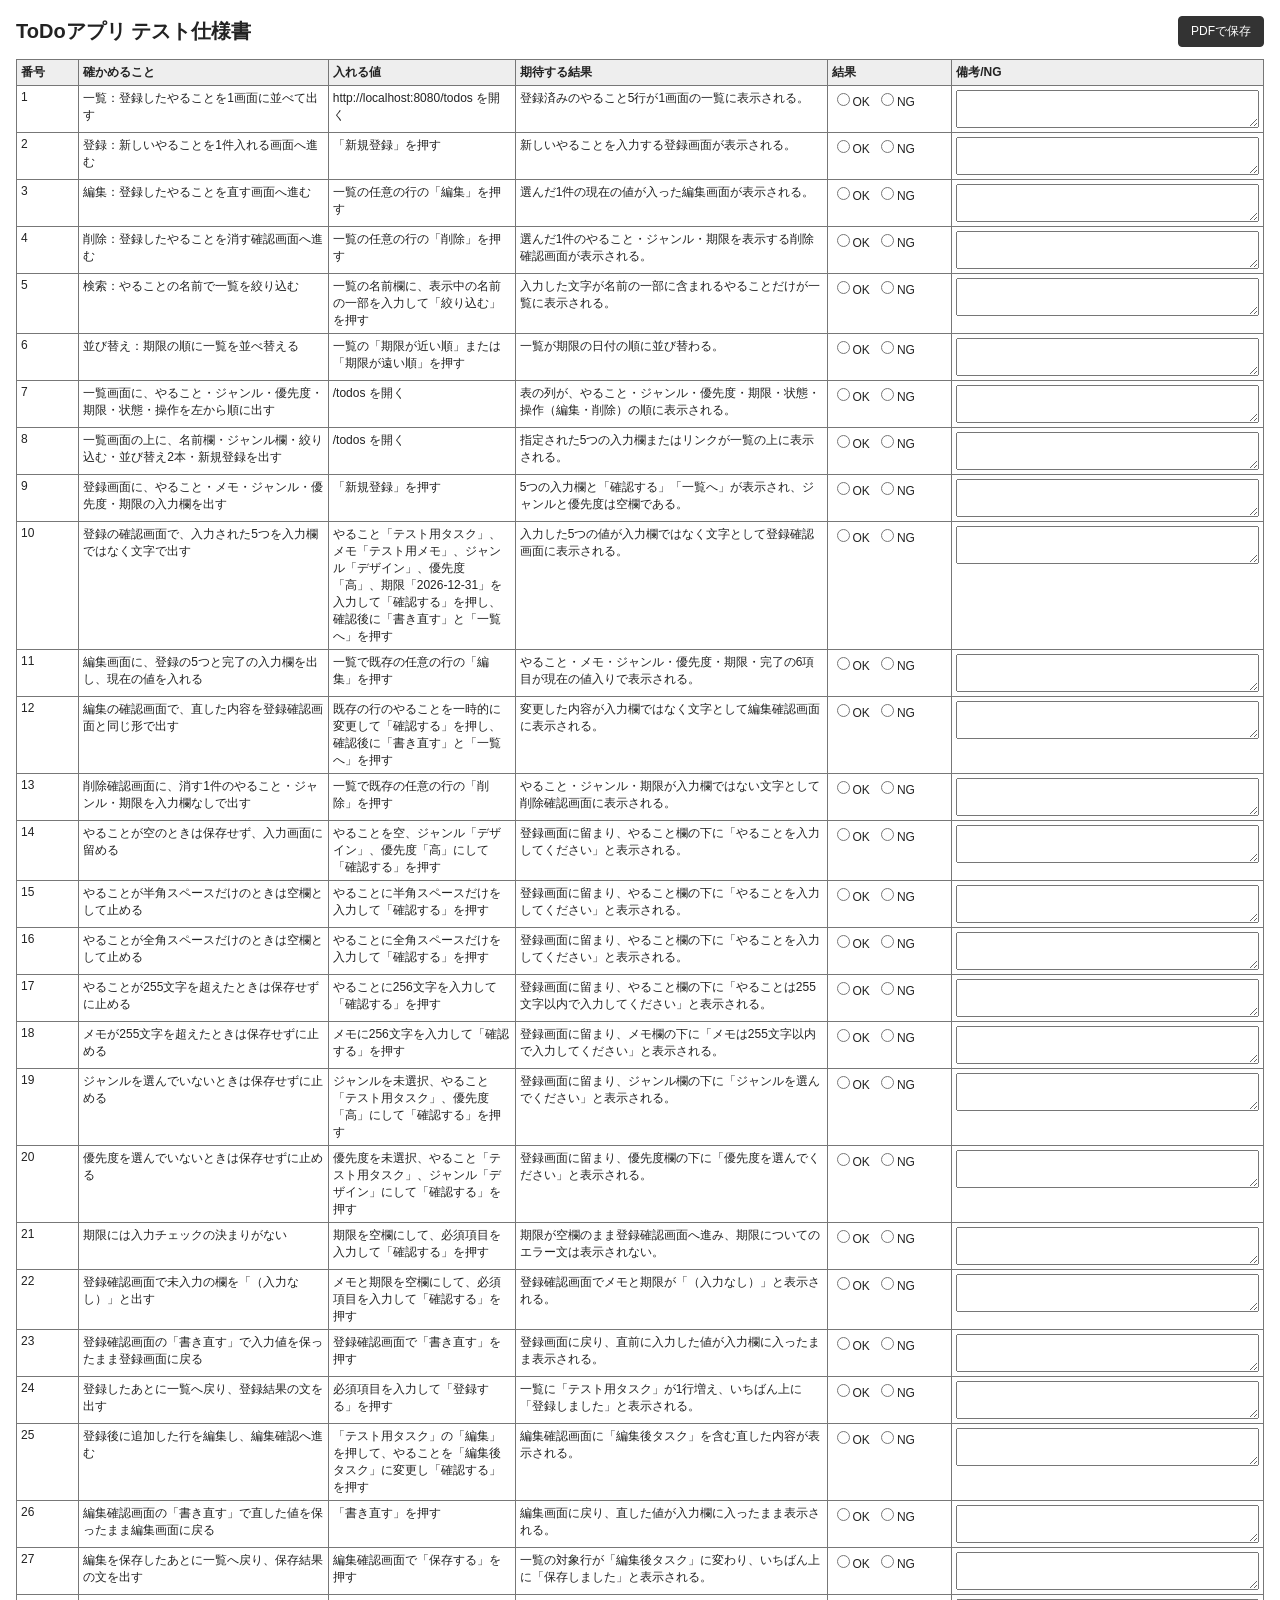
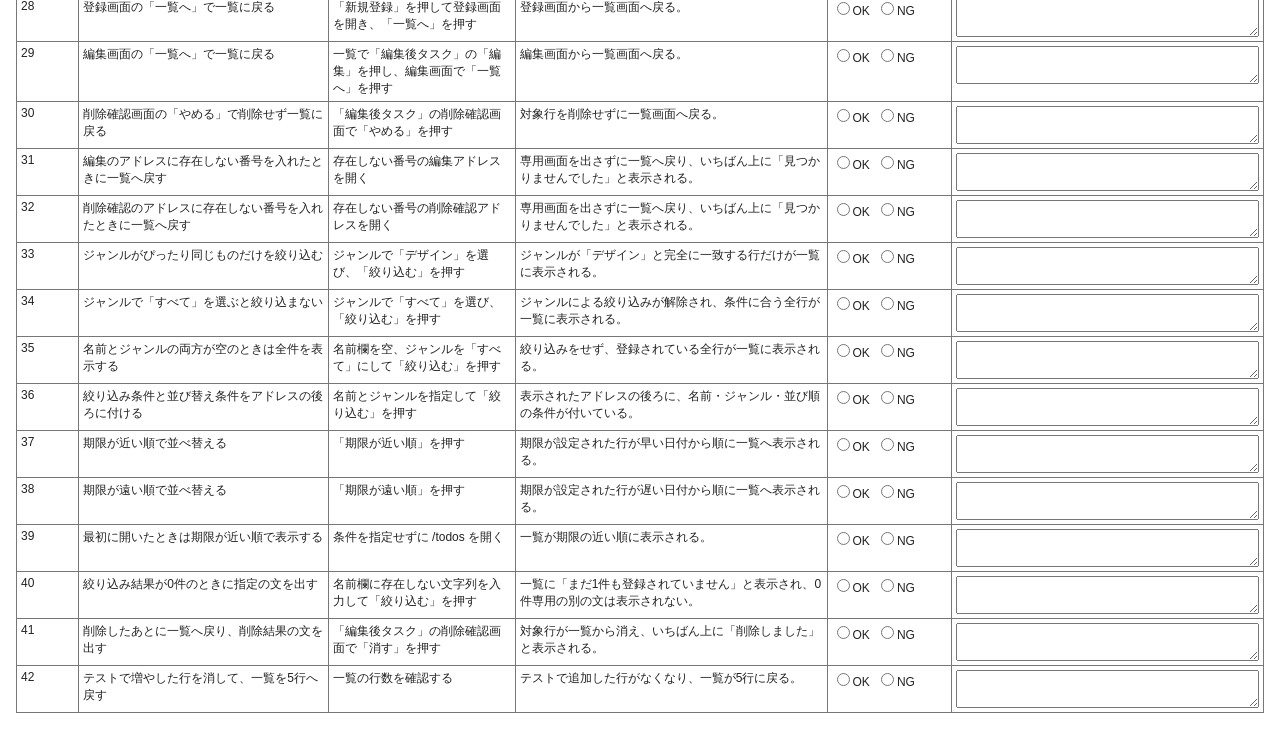
<file: test-spec.html>
<!DOCTYPE html>
<html lang="ja">
<head>
    <meta charset="UTF-8">
    <meta name="viewport" content="width=device-width, initial-scale=1.0">
    <title>ToDoアプリ テスト仕様書</title>
    <style>
        * { box-sizing: border-box; }
        body {
            margin: 0;
            padding: 16px;
            color: #222;
            font-family: sans-serif;
            font-size: 12px;
        }
        .header {
            display: flex;
            justify-content: space-between;
            align-items: center;
            margin-bottom: 12px;
        }
        h1 { margin: 0; font-size: 20px; }
        .print-button {
            border: 1px solid #333;
            border-radius: 4px;
            padding: 6px 12px;
            background: #333;
            color: #fff;
            font: inherit;
            cursor: pointer;
        }
        table {
            width: 100%;
            border-collapse: collapse;
            table-layout: fixed;
        }
        col.number { width: 5%; }
        col.check { width: 20%; }
        col.value { width: 15%; }
        col.expected { width: 25%; }
        col.result { width: 10%; }
        col.note { width: 25%; }
        th, td {
            border: 1px solid #777;
            padding: 4px;
            vertical-align: top;
            overflow-wrap: anywhere;
        }
        th {
            background: #eee;
            text-align: left;
        }
        textarea {
            display: block;
            width: 100%;
            min-height: 34px;
            resize: vertical;
            overflow: hidden;
            font: inherit;
            line-height: 1.4;
        }
        .radio-line { white-space: nowrap; }
        .radio-line label { margin-right: 6px; }
        @media print {
            body { padding: 0; }
            .print-button { display: none; }
            textarea {
                height: auto !important;
                min-height: 34px;
                overflow: visible;
                resize: none;
            }
            tr { break-inside: avoid; }
        }
    </style>
</head>
<body>
    <div class="header">
        <h1>ToDoアプリ テスト仕様書</h1>
        <button class="print-button" type="button" onclick="window.print()">PDFで保存</button>
    </div>

    <table>
        <colgroup>
            <col class="number"><col class="check"><col class="value"><col class="expected"><col class="result"><col class="note">
        </colgroup>
        <thead>
            <tr>
                <th>番号</th>
                <th>確かめること</th>
                <th>入れる値</th>
                <th>期待する結果</th>
                <th>結果</th>
                <th>備考/NG</th>
            </tr>
        </thead>
        <tbody>
            <tr><td>1</td><td>一覧：登録したやることを1画面に並べて出す</td><td>http://localhost:8080/todos を開く</td><td>登録済みのやること5行が1画面の一覧に表示される。</td><td class="radio-line"><label><input type="radio" name="result-1">OK</label><label><input type="radio" name="result-1">NG</label></td><td><textarea></textarea></td></tr>
            <tr><td>2</td><td>登録：新しいやることを1件入れる画面へ進む</td><td>「新規登録」を押す</td><td>新しいやることを入力する登録画面が表示される。</td><td class="radio-line"><label><input type="radio" name="result-2">OK</label><label><input type="radio" name="result-2">NG</label></td><td><textarea></textarea></td></tr>
            <tr><td>3</td><td>編集：登録したやることを直す画面へ進む</td><td>一覧の任意の行の「編集」を押す</td><td>選んだ1件の現在の値が入った編集画面が表示される。</td><td class="radio-line"><label><input type="radio" name="result-3">OK</label><label><input type="radio" name="result-3">NG</label></td><td><textarea></textarea></td></tr>
            <tr><td>4</td><td>削除：登録したやることを消す確認画面へ進む</td><td>一覧の任意の行の「削除」を押す</td><td>選んだ1件のやること・ジャンル・期限を表示する削除確認画面が表示される。</td><td class="radio-line"><label><input type="radio" name="result-4">OK</label><label><input type="radio" name="result-4">NG</label></td><td><textarea></textarea></td></tr>
            <tr><td>5</td><td>検索：やることの名前で一覧を絞り込む</td><td>一覧の名前欄に、表示中の名前の一部を入力して「絞り込む」を押す</td><td>入力した文字が名前の一部に含まれるやることだけが一覧に表示される。</td><td class="radio-line"><label><input type="radio" name="result-5">OK</label><label><input type="radio" name="result-5">NG</label></td><td><textarea></textarea></td></tr>
            <tr><td>6</td><td>並び替え：期限の順に一覧を並べ替える</td><td>一覧の「期限が近い順」または「期限が遠い順」を押す</td><td>一覧が期限の日付の順に並び替わる。</td><td class="radio-line"><label><input type="radio" name="result-6">OK</label><label><input type="radio" name="result-6">NG</label></td><td><textarea></textarea></td></tr>

            <tr><td>7</td><td>一覧画面に、やること・ジャンル・優先度・期限・状態・操作を左から順に出す</td><td>/todos を開く</td><td>表の列が、やること・ジャンル・優先度・期限・状態・操作（編集・削除）の順に表示される。</td><td class="radio-line"><label><input type="radio" name="result-7">OK</label><label><input type="radio" name="result-7">NG</label></td><td><textarea></textarea></td></tr>
            <tr><td>8</td><td>一覧画面の上に、名前欄・ジャンル欄・絞り込む・並び替え2本・新規登録を出す</td><td>/todos を開く</td><td>指定された5つの入力欄またはリンクが一覧の上に表示される。</td><td class="radio-line"><label><input type="radio" name="result-8">OK</label><label><input type="radio" name="result-8">NG</label></td><td><textarea></textarea></td></tr>
            <tr><td>9</td><td>登録画面に、やること・メモ・ジャンル・優先度・期限の入力欄を出す</td><td>「新規登録」を押す</td><td>5つの入力欄と「確認する」「一覧へ」が表示され、ジャンルと優先度は空欄である。</td><td class="radio-line"><label><input type="radio" name="result-9">OK</label><label><input type="radio" name="result-9">NG</label></td><td><textarea></textarea></td></tr>
            <tr><td>10</td><td>登録の確認画面で、入力された5つを入力欄ではなく文字で出す</td><td>やること「テスト用タスク」、メモ「テスト用メモ」、ジャンル「デザイン」、優先度「高」、期限「2026-12-31」を入力して「確認する」を押し、確認後に「書き直す」と「一覧へ」を押す</td><td>入力した5つの値が入力欄ではなく文字として登録確認画面に表示される。</td><td class="radio-line"><label><input type="radio" name="result-10">OK</label><label><input type="radio" name="result-10">NG</label></td><td><textarea></textarea></td></tr>
            <tr><td>11</td><td>編集画面に、登録の5つと完了の入力欄を出し、現在の値を入れる</td><td>一覧で既存の任意の行の「編集」を押す</td><td>やること・メモ・ジャンル・優先度・期限・完了の6項目が現在の値入りで表示される。</td><td class="radio-line"><label><input type="radio" name="result-11">OK</label><label><input type="radio" name="result-11">NG</label></td><td><textarea></textarea></td></tr>
            <tr><td>12</td><td>編集の確認画面で、直した内容を登録確認画面と同じ形で出す</td><td>既存の行のやることを一時的に変更して「確認する」を押し、確認後に「書き直す」と「一覧へ」を押す</td><td>変更した内容が入力欄ではなく文字として編集確認画面に表示される。</td><td class="radio-line"><label><input type="radio" name="result-12">OK</label><label><input type="radio" name="result-12">NG</label></td><td><textarea></textarea></td></tr>
            <tr><td>13</td><td>削除確認画面に、消す1件のやること・ジャンル・期限を入力欄なしで出す</td><td>一覧で既存の任意の行の「削除」を押す</td><td>やること・ジャンル・期限が入力欄ではない文字として削除確認画面に表示される。</td><td class="radio-line"><label><input type="radio" name="result-13">OK</label><label><input type="radio" name="result-13">NG</label></td><td><textarea></textarea></td></tr>

            <tr><td>14</td><td>やることが空のときは保存せず、入力画面に留める</td><td>やることを空、ジャンル「デザイン」、優先度「高」にして「確認する」を押す</td><td>登録画面に留まり、やること欄の下に「やることを入力してください」と表示される。</td><td class="radio-line"><label><input type="radio" name="result-14">OK</label><label><input type="radio" name="result-14">NG</label></td><td><textarea></textarea></td></tr>
            <tr><td>15</td><td>やることが半角スペースだけのときは空欄として止める</td><td>やることに半角スペースだけを入力して「確認する」を押す</td><td>登録画面に留まり、やること欄の下に「やることを入力してください」と表示される。</td><td class="radio-line"><label><input type="radio" name="result-15">OK</label><label><input type="radio" name="result-15">NG</label></td><td><textarea></textarea></td></tr>
            <tr><td>16</td><td>やることが全角スペースだけのときは空欄として止める</td><td>やることに全角スペースだけを入力して「確認する」を押す</td><td>登録画面に留まり、やること欄の下に「やることを入力してください」と表示される。</td><td class="radio-line"><label><input type="radio" name="result-16">OK</label><label><input type="radio" name="result-16">NG</label></td><td><textarea></textarea></td></tr>
            <tr><td>17</td><td>やることが255文字を超えたときは保存せずに止める</td><td>やることに256文字を入力して「確認する」を押す</td><td>登録画面に留まり、やること欄の下に「やることは255文字以内で入力してください」と表示される。</td><td class="radio-line"><label><input type="radio" name="result-17">OK</label><label><input type="radio" name="result-17">NG</label></td><td><textarea></textarea></td></tr>
            <tr><td>18</td><td>メモが255文字を超えたときは保存せずに止める</td><td>メモに256文字を入力して「確認する」を押す</td><td>登録画面に留まり、メモ欄の下に「メモは255文字以内で入力してください」と表示される。</td><td class="radio-line"><label><input type="radio" name="result-18">OK</label><label><input type="radio" name="result-18">NG</label></td><td><textarea></textarea></td></tr>
            <tr><td>19</td><td>ジャンルを選んでいないときは保存せずに止める</td><td>ジャンルを未選択、やること「テスト用タスク」、優先度「高」にして「確認する」を押す</td><td>登録画面に留まり、ジャンル欄の下に「ジャンルを選んでください」と表示される。</td><td class="radio-line"><label><input type="radio" name="result-19">OK</label><label><input type="radio" name="result-19">NG</label></td><td><textarea></textarea></td></tr>
            <tr><td>20</td><td>優先度を選んでいないときは保存せずに止める</td><td>優先度を未選択、やること「テスト用タスク」、ジャンル「デザイン」にして「確認する」を押す</td><td>登録画面に留まり、優先度欄の下に「優先度を選んでください」と表示される。</td><td class="radio-line"><label><input type="radio" name="result-20">OK</label><label><input type="radio" name="result-20">NG</label></td><td><textarea></textarea></td></tr>
            <tr><td>21</td><td>期限には入力チェックの決まりがない</td><td>期限を空欄にして、必須項目を入力して「確認する」を押す</td><td>期限が空欄のまま登録確認画面へ進み、期限についてのエラー文は表示されない。</td><td class="radio-line"><label><input type="radio" name="result-21">OK</label><label><input type="radio" name="result-21">NG</label></td><td><textarea></textarea></td></tr>
            <tr><td>22</td><td>登録確認画面で未入力の欄を「（入力なし）」と出す</td><td>メモと期限を空欄にして、必須項目を入力して「確認する」を押す</td><td>登録確認画面でメモと期限が「（入力なし）」と表示される。</td><td class="radio-line"><label><input type="radio" name="result-22">OK</label><label><input type="radio" name="result-22">NG</label></td><td><textarea></textarea></td></tr>
            <tr><td>23</td><td>登録確認画面の「書き直す」で入力値を保ったまま登録画面に戻る</td><td>登録確認画面で「書き直す」を押す</td><td>登録画面に戻り、直前に入力した値が入力欄に入ったまま表示される。</td><td class="radio-line"><label><input type="radio" name="result-23">OK</label><label><input type="radio" name="result-23">NG</label></td><td><textarea></textarea></td></tr>

            <tr><td>24</td><td>登録したあとに一覧へ戻り、登録結果の文を出す</td><td>必須項目を入力して「登録する」を押す</td><td>一覧に「テスト用タスク」が1行増え、いちばん上に「登録しました」と表示される。</td><td class="radio-line"><label><input type="radio" name="result-24">OK</label><label><input type="radio" name="result-24">NG</label></td><td><textarea></textarea></td></tr>
            <tr><td>25</td><td>登録後に追加した行を編集し、編集確認へ進む</td><td>「テスト用タスク」の「編集」を押して、やることを「編集後タスク」に変更し「確認する」を押す</td><td>編集確認画面に「編集後タスク」を含む直した内容が表示される。</td><td class="radio-line"><label><input type="radio" name="result-25">OK</label><label><input type="radio" name="result-25">NG</label></td><td><textarea></textarea></td></tr>
            <tr><td>26</td><td>編集確認画面の「書き直す」で直した値を保ったまま編集画面に戻る</td><td>「書き直す」を押す</td><td>編集画面に戻り、直した値が入力欄に入ったまま表示される。</td><td class="radio-line"><label><input type="radio" name="result-26">OK</label><label><input type="radio" name="result-26">NG</label></td><td><textarea></textarea></td></tr>
            <tr><td>27</td><td>編集を保存したあとに一覧へ戻り、保存結果の文を出す</td><td>編集確認画面で「保存する」を押す</td><td>一覧の対象行が「編集後タスク」に変わり、いちばん上に「保存しました」と表示される。</td><td class="radio-line"><label><input type="radio" name="result-27">OK</label><label><input type="radio" name="result-27">NG</label></td><td><textarea></textarea></td></tr>
            <tr><td>28</td><td>登録画面の「一覧へ」で一覧に戻る</td><td>「新規登録」を押して登録画面を開き、「一覧へ」を押す</td><td>登録画面から一覧画面へ戻る。</td><td class="radio-line"><label><input type="radio" name="result-28">OK</label><label><input type="radio" name="result-28">NG</label></td><td><textarea></textarea></td></tr>
            <tr><td>29</td><td>編集画面の「一覧へ」で一覧に戻る</td><td>一覧で「編集後タスク」の「編集」を押し、編集画面で「一覧へ」を押す</td><td>編集画面から一覧画面へ戻る。</td><td class="radio-line"><label><input type="radio" name="result-29">OK</label><label><input type="radio" name="result-29">NG</label></td><td><textarea></textarea></td></tr>
            <tr><td>30</td><td>削除確認画面の「やめる」で削除せず一覧に戻る</td><td>「編集後タスク」の削除確認画面で「やめる」を押す</td><td>対象行を削除せずに一覧画面へ戻る。</td><td class="radio-line"><label><input type="radio" name="result-30">OK</label><label><input type="radio" name="result-30">NG</label></td><td><textarea></textarea></td></tr>

            <tr><td>31</td><td>編集のアドレスに存在しない番号を入れたときに一覧へ戻す</td><td>存在しない番号の編集アドレスを開く</td><td>専用画面を出さずに一覧へ戻り、いちばん上に「見つかりませんでした」と表示される。</td><td class="radio-line"><label><input type="radio" name="result-31">OK</label><label><input type="radio" name="result-31">NG</label></td><td><textarea></textarea></td></tr>
            <tr><td>32</td><td>削除確認のアドレスに存在しない番号を入れたときに一覧へ戻す</td><td>存在しない番号の削除確認アドレスを開く</td><td>専用画面を出さずに一覧へ戻り、いちばん上に「見つかりませんでした」と表示される。</td><td class="radio-line"><label><input type="radio" name="result-32">OK</label><label><input type="radio" name="result-32">NG</label></td><td><textarea></textarea></td></tr>
            <tr><td>33</td><td>ジャンルがぴったり同じものだけを絞り込む</td><td>ジャンルで「デザイン」を選び、「絞り込む」を押す</td><td>ジャンルが「デザイン」と完全に一致する行だけが一覧に表示される。</td><td class="radio-line"><label><input type="radio" name="result-33">OK</label><label><input type="radio" name="result-33">NG</label></td><td><textarea></textarea></td></tr>
            <tr><td>34</td><td>ジャンルで「すべて」を選ぶと絞り込まない</td><td>ジャンルで「すべて」を選び、「絞り込む」を押す</td><td>ジャンルによる絞り込みが解除され、条件に合う全行が一覧に表示される。</td><td class="radio-line"><label><input type="radio" name="result-34">OK</label><label><input type="radio" name="result-34">NG</label></td><td><textarea></textarea></td></tr>
            <tr><td>35</td><td>名前とジャンルの両方が空のときは全件を表示する</td><td>名前欄を空、ジャンルを「すべて」にして「絞り込む」を押す</td><td>絞り込みをせず、登録されている全行が一覧に表示される。</td><td class="radio-line"><label><input type="radio" name="result-35">OK</label><label><input type="radio" name="result-35">NG</label></td><td><textarea></textarea></td></tr>
            <tr><td>36</td><td>絞り込み条件と並び替え条件をアドレスの後ろに付ける</td><td>名前とジャンルを指定して「絞り込む」を押す</td><td>表示されたアドレスの後ろに、名前・ジャンル・並び順の条件が付いている。</td><td class="radio-line"><label><input type="radio" name="result-36">OK</label><label><input type="radio" name="result-36">NG</label></td><td><textarea></textarea></td></tr>
            <tr><td>37</td><td>期限が近い順で並べ替える</td><td>「期限が近い順」を押す</td><td>期限が設定された行が早い日付から順に一覧へ表示される。</td><td class="radio-line"><label><input type="radio" name="result-37">OK</label><label><input type="radio" name="result-37">NG</label></td><td><textarea></textarea></td></tr>
            <tr><td>38</td><td>期限が遠い順で並べ替える</td><td>「期限が遠い順」を押す</td><td>期限が設定された行が遅い日付から順に一覧へ表示される。</td><td class="radio-line"><label><input type="radio" name="result-38">OK</label><label><input type="radio" name="result-38">NG</label></td><td><textarea></textarea></td></tr>
            <tr><td>39</td><td>最初に開いたときは期限が近い順で表示する</td><td>条件を指定せずに /todos を開く</td><td>一覧が期限の近い順に表示される。</td><td class="radio-line"><label><input type="radio" name="result-39">OK</label><label><input type="radio" name="result-39">NG</label></td><td><textarea></textarea></td></tr>
            <tr><td>40</td><td>絞り込み結果が0件のときに指定の文を出す</td><td>名前欄に存在しない文字列を入力して「絞り込む」を押す</td><td>一覧に「まだ1件も登録されていません」と表示され、0件専用の別の文は表示されない。</td><td class="radio-line"><label><input type="radio" name="result-40">OK</label><label><input type="radio" name="result-40">NG</label></td><td><textarea></textarea></td></tr>
            <tr><td>41</td><td>削除したあとに一覧へ戻り、削除結果の文を出す</td><td>「編集後タスク」の削除確認画面で「消す」を押す</td><td>対象行が一覧から消え、いちばん上に「削除しました」と表示される。</td><td class="radio-line"><label><input type="radio" name="result-41">OK</label><label><input type="radio" name="result-41">NG</label></td><td><textarea></textarea></td></tr>
            <tr><td>42</td><td>テストで増やした行を消して、一覧を5行へ戻す</td><td>一覧の行数を確認する</td><td>テストで追加した行がなくなり、一覧が5行に戻る。</td><td class="radio-line"><label><input type="radio" name="result-42">OK</label><label><input type="radio" name="result-42">NG</label></td><td><textarea></textarea></td></tr>
        </tbody>
    </table>

    <script>
        function resizeTextareas() {
            document.querySelectorAll('textarea').forEach(function (textarea) {
                textarea.style.height = 'auto';
                textarea.style.height = textarea.scrollHeight + 'px';
            });
        }

        document.querySelectorAll('textarea').forEach(function (textarea) {
            textarea.addEventListener('input', resizeTextareas);
        });
        window.addEventListener('beforeprint', resizeTextareas);
        window.addEventListener('load', resizeTextareas);
    </script>
</body>
</html>
</file>
